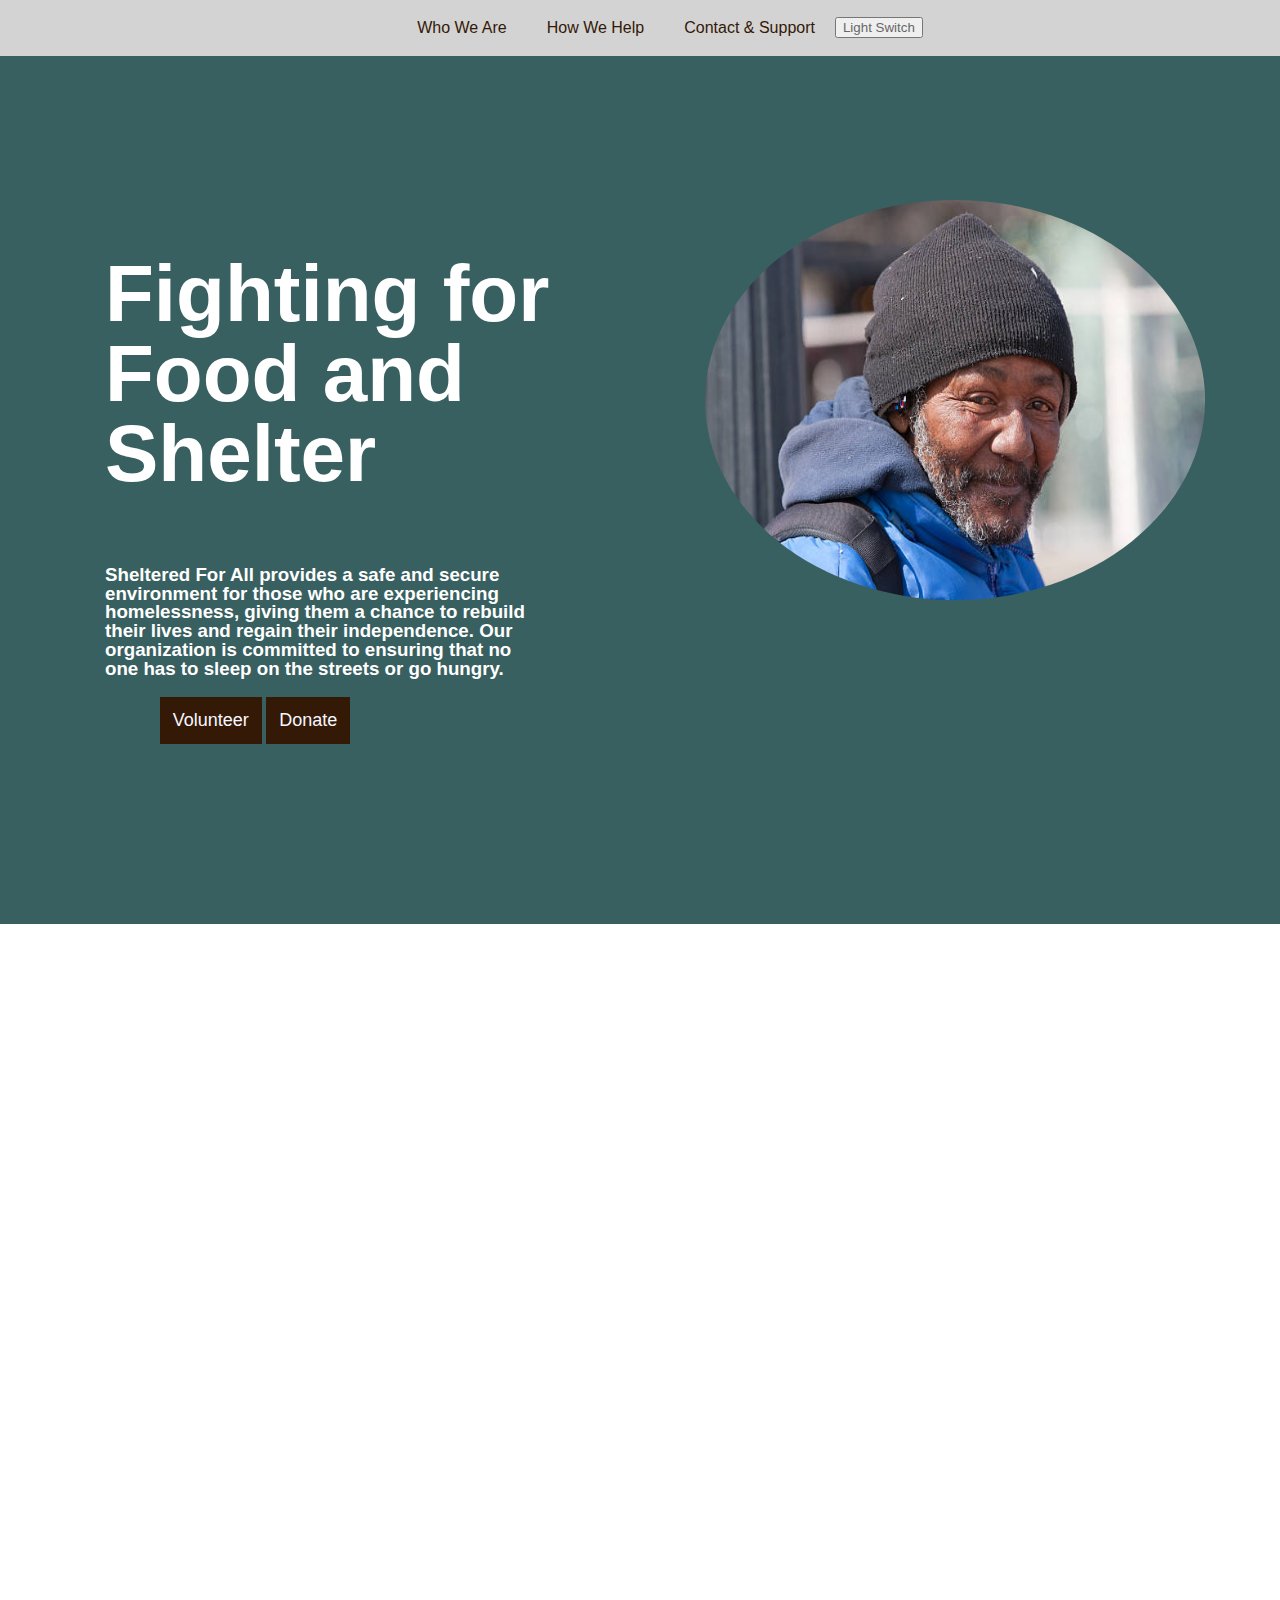
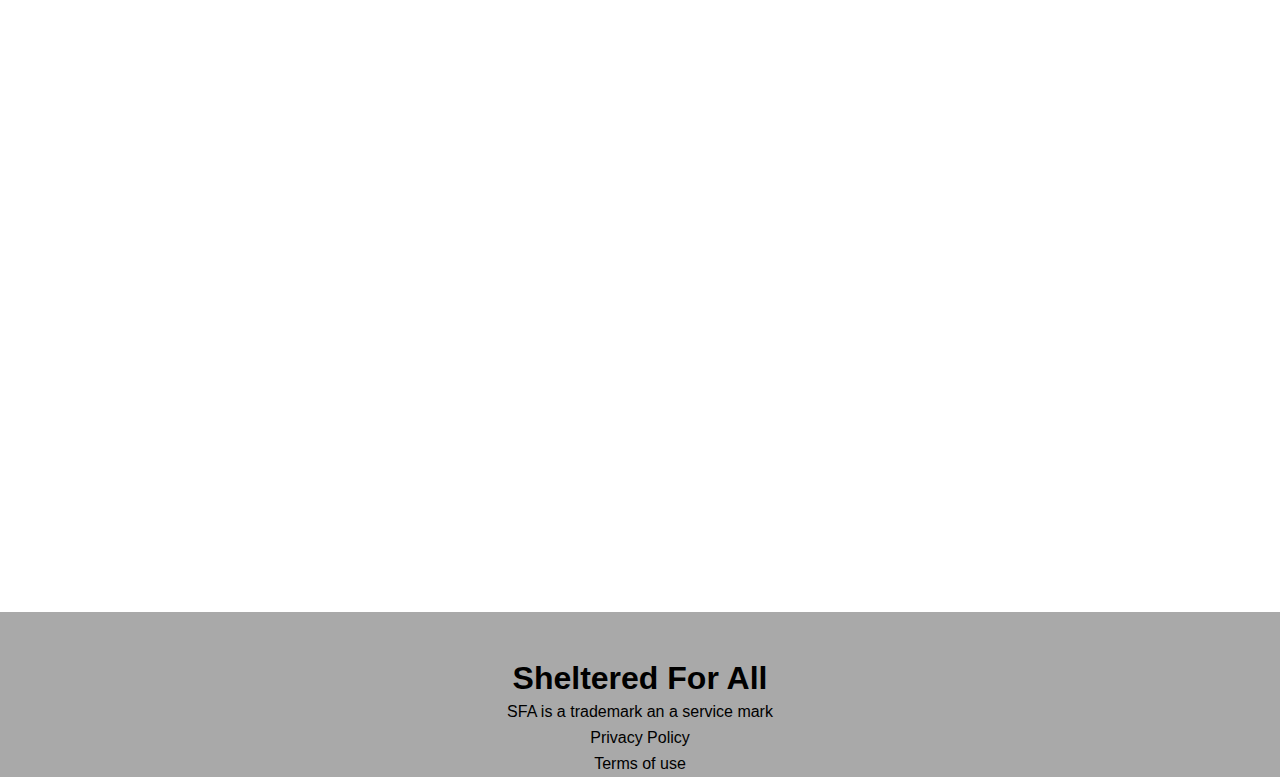
<file: sfa.html>
<!DOCTYPE html>
<html lang="en">

<head>

  <title>SFA</title> <!-- the content here will only show in the tab and in the metadata about the page -->
  <!-- Sheltered For All: Orange County unhoused responders -->
  <link rel="icon" href="./img/house-icon.png">
  <link href="reset.css" rel="stylesheet" type="text/css" />
  <link href="sfa.css" rel="stylesheet" type="text/css" />
  <link href="reset-webview.css" rel="stylesheet" type="text/css" />

</head>

<body>
  <!-- Navbar-->
  <div class="navbar">
        <ul>
          <li><a href="./index.html">Who We Are</a></li>
          <li><a href="./sfa.html">How We Help</a></li>
          <li><a href="./support.html">Contact & Support</a></li>
          <li><button id="theme-button">Light Switch</button></li>

        </ul>
    </div>

  <!-- Header -->
  <div class="header-container">
    <div id="header-img">
      <img src="img/header2.jpg" alt="unhoused people" width="500" height="400">
    </div>
    <div class="header-menu">
      <div class=header-item>
        <h1>Fighting for Food and Shelter</h1>
      </div>
      <div class=header-item>
        <h3>Sheltered For All provides a safe and secure environment for those who are experiencing homelessness, giving them a chance to rebuild their lives and regain their independence. Our organization is committed to ensuring that no one has to sleep on the streets or go hungry. </h3>
      </div>
      <div class="header-button">
        <button type="button">Volunteer</button>
        <button type="button">Donate</button>
      </div>
    </div>
  </div>

  <!--- Impact --->
  <h2 class="revealable" id="impact-header"> How We Help </h2>
  <div class="impact revealable">
    <div class="impact-items">
      <img class="impact-img" src="img/picture2.jpg" width="300" height="300"/>
      <div class="impact-text">  
        <h3>Voice of OC</h3>
        <p>
          Through our outreach programs, housing initiatives, and advocacy efforts, we strive to make a difference in the lives of those who are homeless or at risk of becoming homeless. Our services include everything from emergency shelter and food assistance to job training and healthcare support.
        </p>
      </div>
    </div>
    
    <div class="impact-items">  
      <img class="impact-img" src="img/picture1.jpg" width="300" height="300"/>
      <div class="impact-text">  
        <h3>2022 Sheltered Point In Time Count</h3>
        <p>
          At our core, we are a community-driven organization that believes in the power of collective action to effect real change. We work tirelessly to build partnerships with local businesses, government agencies, and other non-profit organizations to create a network of support for our clients.
        </p>
      </div>
    </div>
  
    <div class="impact-items">
      <img class="impact-img" src="img/picture3.jpg" width="300" height="300"/>
      <div class="impact-text">
        <h3>All for One</h3>
        <p>
          We are committed to making a meaningful impact on the lives of those who are homeless, and we invite you to join us in this important work. Together, we can create a world where everyone has a safe and stable place to call home.
        </p>
      </div>
    </div>
    
    <div class="impact-items">
      <img class="impact-img" src="img/picture4.jpg" width="300" height="300"/>
      <div class="impact-text">
        <h3>One for All</h3>
        <p>
          We are committed to making a meaningful impact on the lives of those who are homeless, and we invite you to join us in this important work. Together, we can create a world where everyone has a safe and stable place to call home.
        </p>
      </div>
    </div>
    
    <div class="impact-items">
      <img class="impact-img" src="img/picture5.jpg" width="300" height="300"/>
      <div class="impact-text">
        <h3>Building a Community</h3>
        <p>
          We are committed to making a meaningful impact on the lives of those who are homeless, and we invite you to join us in this important work. Together, we can create a world where everyone has a safe and stable place to call home.
        </p>
      </div>
    </div>
    
    <div class="impact-items">
      <img class="impact-img" src="img/picture6.jpg" width="300" height="300"/>
      <div class="impact-text">
        <h3>Sustainable Houses</h3>
        <p>
          We are committed to making a meaningful impact on the lives of those who are homeless, and we invite you to join us in this important work. Together, we can create a world where everyone has a safe and stable place to call home.
        </p>
      </div>
    </div>
    
  </div>
  
  <!-- footer --> 
  <div class="footer">
    <div class="footer-items">
      <h1 id="footer-header">Sheltered For All</h1>
      <p> SFA is a trademark an a service mark</p>
      <div id="footer-links"> 
        <a href="/">Privacy Policy</a>
        <a href="/">Terms of use</a>
      </div>
    </div>
  </div>
<script src="sfa.js"></script>
</body>

</html>
</file>
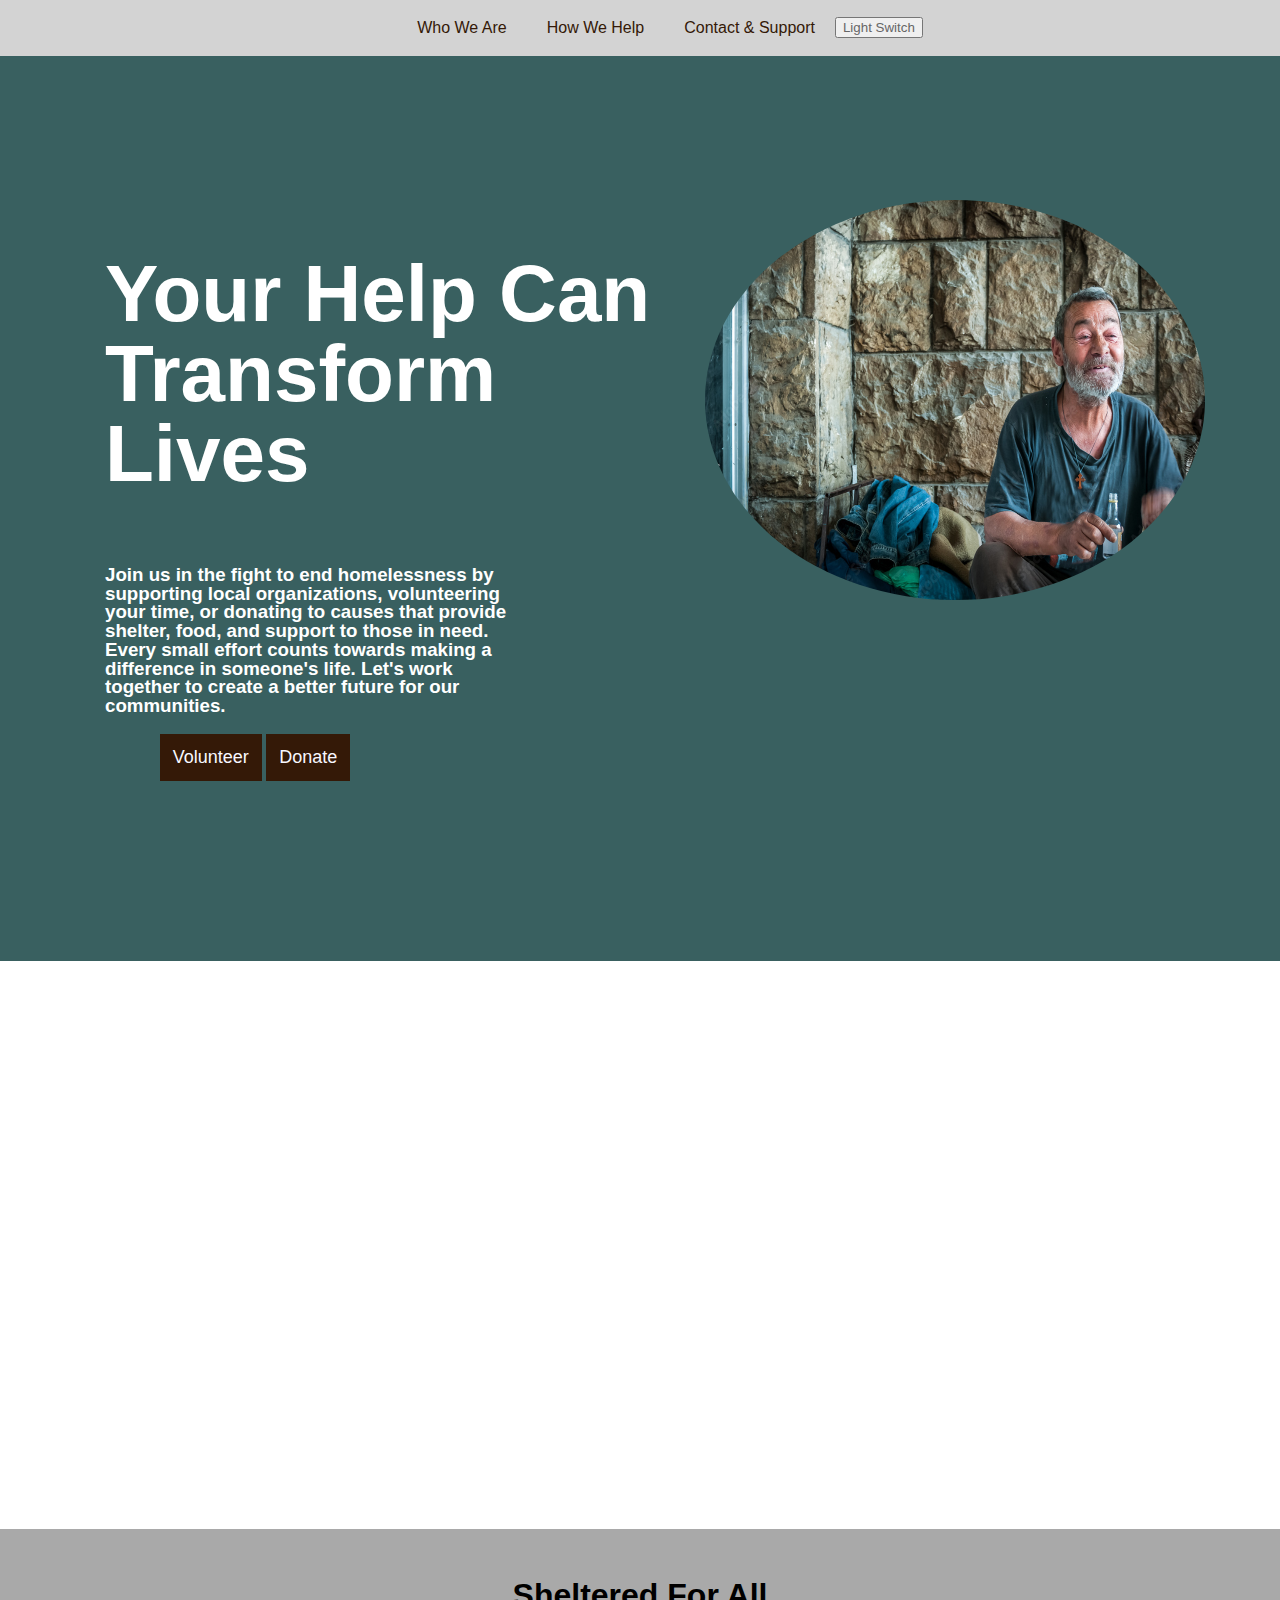
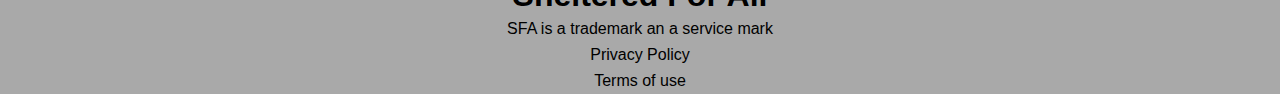
<file: support.html>
<!DOCTYPE html>
<html lang="en">

<head>

  <title>SFA</title> <!-- the content here will only show in the tab and in the metadata about the page -->
  <!-- Sheltered For All: Orange County unhoused responders -->
  <link rel="icon" href="./img/house-icon.png">
  <link href="reset.css" rel="stylesheet" type="text/css" />
  <link href="support.css" rel="stylesheet" type="text/css" />
  <link href="reset-webview.css" rel="stylesheet" type="text/css" />

</head>

<body>
  <!-- Navbar-->
  <div class="navbar">
    <ul>
      <li><a href="./index.html">Who We Are</a></li>
      <li><a href="./sfa.html">How We Help</a></li>
      <li><a href="./support.html">Contact & Support</a></li>
      <li><button id="theme-button">Light Switch</button></li>

    </ul>
  </div>

  <!-- Header -->
  <div class="header-container">
    <div id="header-img">
      <img src="img/header3.jpg" alt="unhoused people" width="500" height="400">
    </div>
    <div class="header-menu">
      <div class=header-item>
        <h1>Your Help Can Transform Lives</h1>
      </div>
      <div class=header-item>
        <h3>Join us in the fight to end homelessness by supporting local organizations, volunteering your time, or
          donating to causes that provide shelter, food, and support to those in need. Every small effort counts towards
          making a difference in someone's life. Let's work together to create a better future for our communities.</h3>
      </div>
      <div class="header-button">
        <button type="button">Volunteer</button>
        <button type="button">Donate</button>
      </div>
    </div>
  </div>


  <div class="petition revealable" id="petition">
    <h2>Be Kind to One Another ❤️ </h2>
    <div class="petition-container">
      <div class="petition-para">
        <p>Sheltered For All provides immediate help/resources for people who experience unhoused. We urge you to take
          action today to help provide a safe and secure shelter for those who are homeless in our community. With your
          support, we can provide a warm bed, a hot meal, and the support and resources needed to help individuals get
          back on their feet. Your donation, whether large or small, can make a significant impact in the lives of those
          who are struggling to find a stable place to call home. Please consider making a donation, volunteering your
          time, or spreading awareness about the issue of homelessness in our community. Together, we can make a
          difference and ensure that everyone has a safe and stable place to call home.!</p>
      </div>

      <div class="signatures">
        <p>🖊️ DJ from Brooklyn supports this.</p>
        <p>🖊️ Amy from Queens supports this.</p>
        <p>🖊️ Teresa from Harlem supports this.</p>
        <p id="counter"> 🖊️ 3 people have signed this petition and support this cause. </p>
      </div>

    </div>

    <!--- Sign Petition Form --->
    <form id="sign-petition" title="sign-petition">
      <label for="name">Name </label>
      <input type="text" id="name" name="name" placeholder="Dave Stutler">

      <label for="hometown">Hometown </label>
      <input type="text" id="hometown" name="hometown" placeholder="Brooklyn">

      <label for="email">Email</label>
      <input type="text" id="email" name="email" placeholder="davestutler@gmail.com">
    </form>

    <!--- Sign Now Button --->
    <button id="sign-now-button">Sign Now</button>
  </div>

  <!-- Modal -->
  <div id="thanks-modal" class="modal">

    <!-- Modal content -->
    <div class="modal-content">
      <div id="modal-text-container">
        <p id="thanks-modal-content"> Thank you for your support 😊 </p>
        <!-- button here (stretch feature) -->
      </div>
      <img id="thanks-img" src="img/popup.jpg" alt="unhoused people" width="500" height="400">
    </div>

  </div>

  <!-- footer -->
  <div class="footer">
    <div class="footer-items">
      <h1 id="footer-header">Sheltered For All</h1>
      <p> SFA is a trademark an a service mark</p>
      <div id="footer-links">
        <a href="/">Privacy Policy</a>
        <a href="/">Terms of use</a>
      </div>
    </div>
  </div>
  <script src="support.js"></script>
</body>

</html>
</file>
<file: sfa.css>
/* html {
  height: 100vh;
  width: 100vw;
} */

body {
  background-color: #ffffff;
  color: black;
  font-family: Arial, Helvetica, sans-serif;
}

/* Customize Dark Mode Theme */
.dark-mode {
  background-color: darkslategray;
  color: #ffffff;
}

/*navbar section */
.navbar {
  overflow: hidden;
  position: fixed;
  top: 0px;
  margin: 0px;
  width: 100%;
  background-color: #d3d3d3;
/*   padding: 20px; */
  z-index: 99;
  
  display: flex;
  flex-direction: row;
  justify-content: center;
/*   text-align: center; */
}

.navbar ul {
  list-style-type: none;
  background-color: #d3d3d3;
  margin: 0px;
/*   padding: 5px;
  width: 100vw; */
/*   border: 1px solid blueviolet; */
  
  display: flex; 
/*   flex-direction: row; */
/*   align-items: center; */
/*   text-align: center; */
} 


.navbar ul li a {
  display: block;
  text-decoration: none;
  text-align: center;
  cursor: pointer;
  padding: 20px;
} 

#theme-button {
  color: #666666;
  text-align: center;
  cursor: pointer;
  margin-top: 17px;
}

/* pseudo class for theme-button*/

#theme-button:hover{
  color:#341907;
  cursor: pointer;
}

/* Pseudo-class links for navbar*/
.navbar ul li a:link {
  color: #341907
}
.navbar ul li a:visited {
  color: #341907;
}
.navbar ul li a:hover {
  color: #000000;
  cursor: pointer;
}
.navbar ul li a:active {
  color: #000000;
  cursor: pointer;
}

/* font size*/
h2{
  font-size: 40px;
  text-align: center;
}

/* header section */
.header-container {
  display: flex;
  background-color: #396060;
  padding: 200px 75px 180px 25px;
  margin: 0px 0px 0px 0px;
}

.header-menu {
  display: flex;
  flex-direction: column;
  text-align: center;
  margin-left: 80px;
}

/*no rulesets for header-items yet*/
.header-item:nth-of-type(1) {
  font-size: 40px;
  margin: 0%;
  text-align: left;
  color: white;
} 
.header-item:nth-of-type(2) {
  width: 70%;
  text-align: left;
  padding: 0px;
  color: white;
}

#header-img {
  order: 3;
  max-width: 50%;
}

#header-img img{
  border-radius: 50%;  
}

.header-button {
  width: 50%;
}

.header-button button{
  padding: 12px;
  background-color: #341907;
  text-align: center;
  font-size: 18px;
  color: ghostwhite;
  cursor: pointer;
  border: 1px solid #341907;
}

/* impact section */
#impact-header{
  /* background-color: #FFE69F; */
  /* color: #341907; */
  margin: 0%;
  padding: 60px 90px 50px 90px;
}

/* .dark-mode #impact-header{
  background-color: pink;
  color: white;
} */
.impact {
  display: flex;
  flex-direction: row;
  width: 100%;
  flex-wrap: wrap;
  padding: 0px 50px 110px 50px;
}

.impact-items{
  flex-basis: 26%;
  border: 2px solid #341907;
  border-radius: 25px;
  padding: 0px 20px 0px 20px;
  margin: 10px 20px 0px 20px;
  /* background-color: #FFEBCD; */
}

.impact-img {
  padding-top: 16px;
  display: block;
  margin: auto;
}

.impact-text {
  text-align: center;
}

.impact-text p {
  margin: 16px 16px 16px 16px;
}

/* footer section */
.footer {
/*   position: fixed; */
  background-color: darkgrey;
  left: 0;
  bottom: 0;
  width: 100%;
}

#footer-header{
  text-align: center;
  margin: 0%;
  padding: 50px 90px 5px 90px;
}

.footer-items p {
  margin: 0%;
  text-align: center;
  padding: 5px 0px 5px 0px;
}

#footer-links {
  display: flex;
  flex-direction: column;
  width: 100%;
}
  
#footer-links a {
  display: block;
  text-decoration: none;
  text-align: center;
  cursor: pointer;
  padding: 5px;
}

#footer-links a:link {
  color: black;
}
#footer-links a:visited {
  color: black;
}
#footer-links a:hover {
  color: black;
  cursor: pointer;
}
#footer-links a:active {
  color: black;
}

/* revealable  */
.revealable {
  position: relative;
  transform: translateY(150px);
  opacity: 0;
  transition: all 2s ease;
}

.active {
  transform: translateY(0px);
  opacity: 1;
}
</file>
<file: support.css>
/* html {
  height: 100vh;
  width: 100vw;
} */

body {
  background-color: #ffffff;
  color: black;
  font-family: Arial, Helvetica, sans-serif;
}

/* Customize Dark Mode Theme */
.dark-mode {
  background-color: darkslategray;
  color: #ffffff;
}

/*navbar section */
.navbar {
  overflow: hidden;
  position: fixed;
  top: 0px;
  margin: 0px;
  width: 100%;
  background-color: #d3d3d3;
  z-index: 99;
/*   padding: 20px; */

  
  display: flex;
  flex-direction: row;
  justify-content: center;
/*   text-align: center; */
}

.navbar ul {
  list-style-type: none;
  background-color: #d3d3d3;
  margin: 0px;
/*   padding: 5px;
  width: 100vw; */
/*   border: 1px solid blueviolet; */
  
  display: flex; 
/*   flex-direction: row; */
/*   align-items: center; */
/*   text-align: center; */
} 


.navbar ul li a {
  display: block;
  text-decoration: none;
  text-align: center;
  cursor: pointer;
  padding: 20px;
} 

#theme-button {
  color: #666666;
  text-align: center;
  cursor: pointer;
  margin-top: 17px;
}

/* pseudo class for theme-button*/

#theme-button:hover{
  color:#341907;
  cursor: pointer;
}

/* Pseudo-class links for navbar*/
.navbar ul li a:link {
  color: #341907
}
.navbar ul li a:visited {
  color: #341907;
}
.navbar ul li a:hover {
  color: #000000;
  cursor: pointer;
}
.navbar ul li a:active {
  color: #000000;
  cursor: pointer;
}

/* font size*/
h2{
  font-size: 40px;
  text-align: center;
  margin: 100px 0px 100px 0px;
}

/* header section */
.header-container {
  display: flex;
  background-color: #396060;
  padding: 200px 75px 180px 25px;
  margin: 0px 0px 0px 0px;
}

.header-menu {
  display: flex;
  flex-direction: column;
  text-align: center;
  margin-left: 80px;
}

/*no rulesets for header-items yet*/
.header-item:nth-of-type(1) {
  font-size: 40px;
  margin: 0%;
  text-align: left;
  color: white;
} 
.header-item:nth-of-type(2) {
  width: 70%;
  text-align: left;
  padding: 0px;
  color: white;
}

#header-img {
  order: 3;
  max-width: 50%;
}

#header-img img{
  border-radius: 50%;  
}

.header-button {
  width: 50%;
}

.header-button button{
  padding: 12px;
  background-color: #341907;
  text-align: center;
  font-size: 18px;
  color: ghostwhite;
  cursor: pointer;
  border: 1px solid #341907;
}

/* petition */
.petition-container {
  display: flex;
  flex-direction: row;
  gap: 20px;
  width: 100%;
  padding-bottom: 50px;
}

.petition-para {
  width: 55%;
  padding-right: 10px;
  margin-left: 100px;
}

.signatures {
  width: 45%;
  padding-right: 10px;
}
#sign-petition {
  margin: 0px 20px 10px 100px;  
}
#sign-now-button {
  margin-left: 100px;
  margin-bottom: 50px;
}

.error {
  border-style: solid;
  border-width: 2px;
  border-color: red;
  background:pink;
}

/* the modal that covers the background and prevents user interactions */
.modal {
  display: none; /* hides the modal from view by default*/
  position: fixed; /* keeps the modal in one place */
  z-index: 2; /* positions the modal on top of all other elements on the screen */
  left: 0;
  top: 0;
  width: 100%; /* Full width */
  height: 100%; /* Full height */
  background-color: rgba(0,0,0,0.4); /* 40% opacity black - other elements can still be seen */
  flex-direction: column; /* these flexbox rules center the content on the screen */
  align-items: center;
  justify-content: center;
}

/* box that contains all the content and images */
.modal-content {
  background-color: lightsteelblue; /* update the colors and font sizes as you like */
  color: black;
  text-align: center;
  font-size: 3rem;
  display: flex; /* adds flexbox to center all items */
  justify-content: center;
  align-items: center;
}

#thanks-modal-content {
  width: 20rem; /* sets a default width for the text container */
}

#modal-text-container {
  display: flex; /* adds flexbox to center the text and buttons (stretch feature) */
  flex-direction: column;
  align-items: center;
  justify-content: center;
}

/* footer section */
.footer {
  /* position: fixed; */
  background-color: darkgrey;
  left: 0;
  bottom: 0;
  width: 100%;
}

#footer-header{
  text-align: center;
  margin: 0%;
  padding: 50px 90px 5px 90px;
}

.footer-items p {
  margin: 0%;
  text-align: center;
  padding: 5px 0px 5px 0px;
}

#footer-links {
  display: flex;
  flex-direction: column;
  width: 100%;
}
  
#footer-links a {
  display: block;
  text-decoration: none;
  text-align: center;
  cursor: pointer;
  padding: 5px;
}

#footer-links a:link {
  color: black;
}
#footer-links a:visited {
  color: black;
}
#footer-links a:hover {
  color: black;
  cursor: pointer;
}
#footer-links a:active {
  color: black;
}

/* revealable  */
.revealable {
  position: relative;
  transform: translateY(150px);
  opacity: 0;
  transition: all 2s ease;
}

.active {
  transform: translateY(0px);
  opacity: 1;
}
</file>
